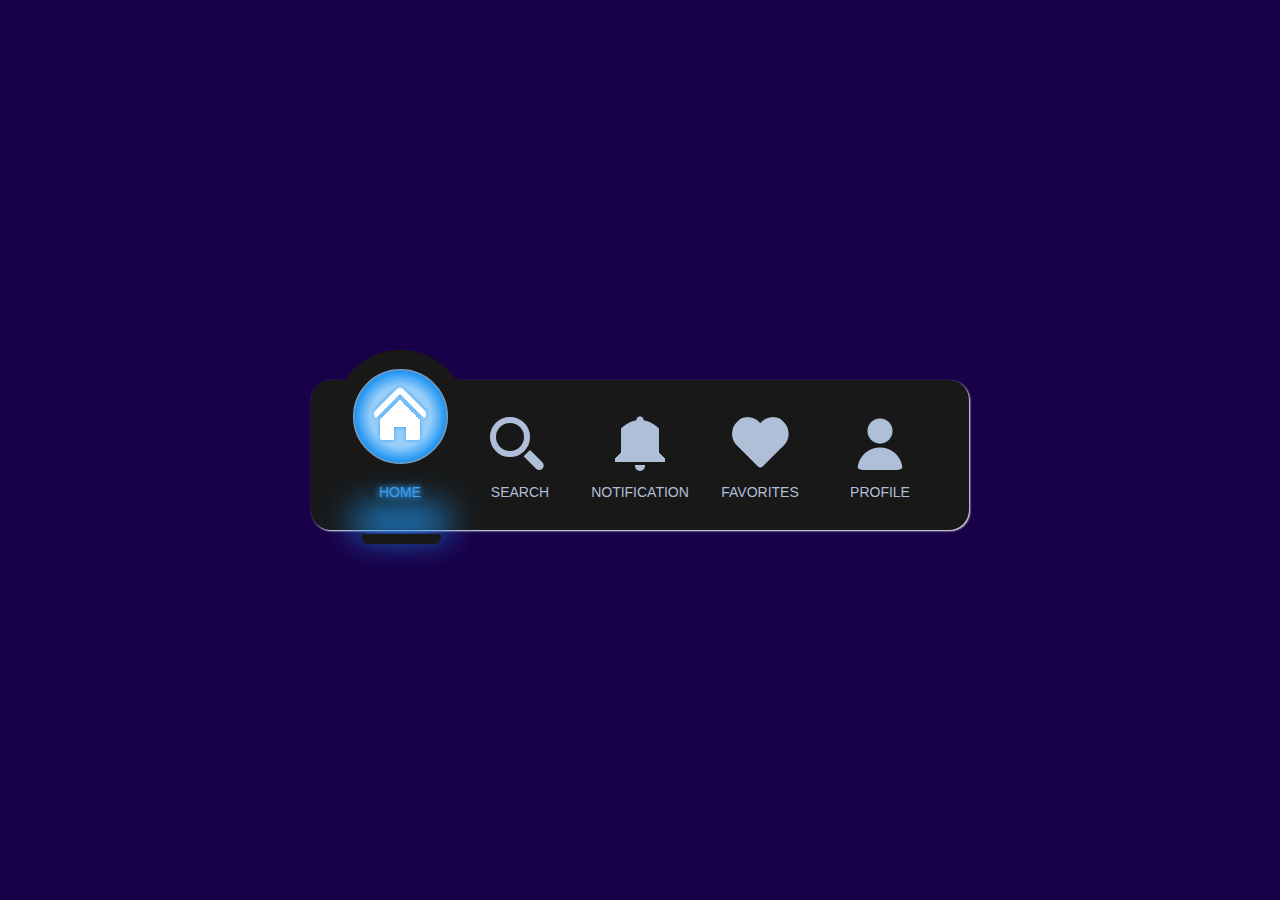
<file: Iconic/icons/index.html>
<!DOCTYPE html>
<html lang="en">

    <head>
        <meta charset="UTF-8">
        <meta http-equiv="X-UA-Compatible" content="IE=edge">
        <meta name="viewport" content="width=device-width, initial-scale=1.0">
        <title>Iconic</title>
        <link rel="stylesheet" href="style.css">
    </head>

    <body>
        <nav class="menu">

            <input type="radio" name="nav-item" id="m-home" checked><label for="m-home">Home</label>
            <input type="radio" name="nav-item" id="m-search"><label for="m-search">Search</label>
            <input type="radio" name="nav-item" id="m-notification"><label for="m-notification">Notification</label>
            <input type="radio" name="nav-item" id="m-favorites"><label for="m-favorites">Favorites</label>
            <input type="radio" name="nav-item" id="m-profile"><label for="m-profile">Profile</label>

            <div class="selector"></div>
        </nav>
        </nav>
    </body>

</html>
</file>
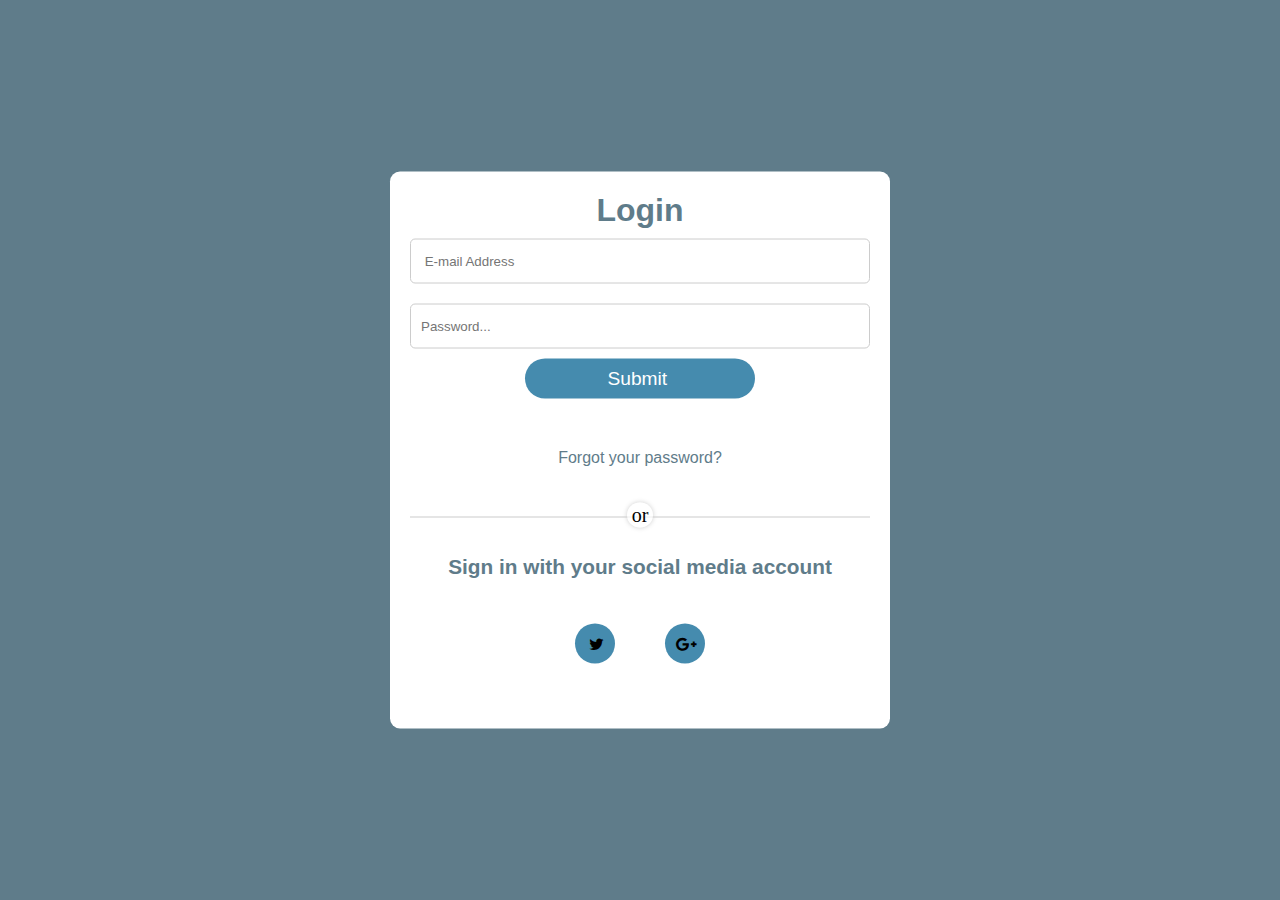
<file: Login-HTML-CSS-JS/form-contact/index.html>
<!DOCTYPE html>
<html lang="en">

    <head>
        <meta charset="UTF-8">
        <meta http-equiv="X-UA-Compatible" content="IE=edge">
        <meta name="viewport" content="width=device-width, initial-scale=1.0">
        <link rel='stylesheet'
            href='https://cdnjs.cloudflare.com/ajax/libs/font-awesome/4.7.0/css/font-awesome.min.css'>
        <link rel='stylesheet'
            href='https://cdnjs.cloudflare.com/ajax/libs/font-awesome/4.7.0/css/font-awesome.min.css'>
        <title>Contact us</title>
        <link rel="stylesheet" href="style.css">

    </head>

    <body>
        <main>
            <form>

                <h3>Login</h3>
                <input id="email" type="text" name="email..." placeholder=" E-mail Address">
                <input id="pass" type="password" name="password" placeholder="Password...">
                <div>
                    <input id="sub" type="submit" name="acao" value="Submit ">
                </div>

                <p><a href="#">Forgot your password?</a></p>

                <div>
                    <hr>
                </div>

                <h4>Sign in with your social media account</h4>

                <div id="nav">
                    <div id="a1"><span class="fa fa-twitter"></span><a href="https://" target="_blank"
                            rel="external"></a>
                    </div>

                    <div id="b1"><span class='fa fa-google-plus teal-color'><a href="#"></a></span>
                        <a href="#" target="_blank" rel="external"></a>
                    </div>

            </form>
        </main>
    </body>
    <script src="script.js"></script>

</html>
</file>
<file: Iconic/icons/style.css>
:root {
    --icon: #b0bfd8;
}

body {
    width: 100%;
    height: 100vh;
    display: flex;
    justify-content: center;
    align-items: center;
    overflow: hidden;
    margin: 0;
    background-color: #180148;
}

nav.menu {
    display: flex;
    justify-content: space-between;
    position: relative;
    height: 150px;
    padding: 0 29px 10px;
    background: #fff0;
    align-items: flex-end;
    width: 600px;
}

nav.menu:before {
    content: "";
    width: 100%;
    height: 150px;
    background: #181818;
    position: absolute;
    left: 0;
    bottom: 0;
    border-radius: 20px;
    z-index: -1;
    box-shadow: 1px 1px 2px 0px #fff;
}

input {
    display: none;
}

label {
    text-decoration: none;
    font-family: sans-serif;
    text-transform: uppercase;
    font-size: 14px;
    min-width: 100px;
    height: 100px;
    margin: 10px 10px 20px;
    text-align: center;
    display: inline-grid;
    align-items: end;
    color: #b0bfd8;
    position: relative;
    transition: all 0.5s cubic-bezier(0.68, -0.55, 0.27, 1.55) 0s;
    cursor: pointer;
}

label:hover {
    color: #fff;
    text-shadow: 0 0 5px #fff, 0 0 10px #fff;
}

input:checked+label {
    color: #fff;
    height: 130px;
}

.selector {
    --hole: #2196f3;
    background: radial-gradient(circle at 50% 50%,
            #fff8 30px,
            #fff0 45px,
            #fff 50px,
            #fff0 50px 100%),
        radial-gradient(circle at 50% 50%, var(--hole) 0 45px, #fff0 50px 100%),
        radial-gradient(circle at 50% 75px, #181818 0 70px, #fff0 71px 100%);
    width: 95px;
    height: 95px;
    position: absolute;
    bottom: 47px;
    left: 0;
    z-index: -1;
    transition: all 0.5s cubic-bezier(0.68, -0.55, 0.27, 1.55) 0s;
    border: 19px solid #181818;
    border-radius: 100%;
}

#m-home:checked~.selector {
    left: 23px;
}

#m-search:checked~.selector {
    left: 143px;
    filter: hue-rotate(535deg);
}

#m-notification:checked~.selector {
    left: 263px;
    filter: hue-rotate(950deg);
}

#m-favorites:checked~.selector {
    left: 383px;
    filter: hue-rotate(1580deg);
}

#m-profile:checked~.selector {
    left: 502px;
    filter: hue-rotate(1850deg);
}

.selector:after {
    content: "";
    position: absolute;
    bottom: -80px;
    width: 80px;
    height: 10px;
    background: #181818;
    left: calc(50% - 40px);
    border-radius: 5px 5px 15px 15px;
}

input:checked~.selector:after {
    box-shadow: 0 -17px 35px 8px var(--hole);
}

/*** ICONS ***/
label:before,
label:after {
    content: "";
    position: absolute;
    box-sizing: border-box;
    transition: all 0.5s ease 0s;
}

label:hover:before,
label:hover:after {
    filter: brightness(1.5) drop-shadow(0px 0px 4px #fff);
    transition: all 0.5s ease 0s;
}

input:checked+label:before,
input:checked+label:after {
    filter: brightness(1.5) drop-shadow(0px 0px 2px var(--sel));
    transition: all 0.5s ease 0s;
}

label[for="m-home"]:before {
    width: 40px;
    height: 40px;
    left: 30px;
    top: 30px;
    transition: all 0.5s cubic-bezier(0.68, -0.55, 0.27, 1.55) 0s;
    border-radius: 2px;
    background: conic-gradient(from 90deg at 65% 60%,
            var(--icon) 0 25%,
            #fff0 0 100%),
        conic-gradient(from 180deg at 35% 60%, var(--icon) 0 25%, #fff0 0 100%),
        conic-gradient(from 135deg at 50% 0%, var(--icon) 0 25%, #fff0 0 100%);
    background-repeat: no-repeat;
    background-size: 100% 100%, 100% 100%, 100% 27px;
}

label[for="m-home"]:after {
    width: 40px;
    height: 40px;
    left: 30px;
    top: 24px;
    border: 6px solid var(--icon);
    border-right-width: 0;
    border-bottom-width: 0;
    transform: rotate(45deg);
    border-radius: 5px;
    transition: all 0.5s cubic-bezier(0.68, -0.55, 0.27, 1.55) 0s;
}

label[for="m-search"]:before {
    width: 40px;
    height: 40px;
    left: 20px;
    top: 17px;
    border: 6px solid var(--icon);
    border-radius: 100%;
    transition: all 0.5s cubic-bezier(0.68, -0.55, 0.27, 1.55) 0s;
}

label[for="m-search"]:after {
    width: 22px;
    height: 9px;
    left: 60px;
    top: 50px;
    transition: all 0.5s cubic-bezier(0.68, -0.55, 0.27, 1.55) 0s;
    background: var(--icon);
    transform-origin: left top;
    transform: rotate(45deg);
    border-radius: 0 10px 10px 0;
}

label[for="m-notification"]:before {
    width: 50px;
    height: 42px;
    left: 25px;
    top: 20px;
    z-index: 1;
    border-radius: 30px 30px 0 0;
    transition: all 0.5s cubic-bezier(0.68, -0.55, 0.27, 1.55) 0s;
    background: linear-gradient(90deg,
            #fff0 0 6px,
            var(--icon) 0 calc(100% - 6px),
            #fff0 calc(100% - 6px) 100%),
        conic-gradient(from 135deg at 50% 33%, var(--icon) 0 25%, #fff0 0 100%);
}

label[for="m-notification"]:after {
    width: 10px;
    height: 57px;
    left: 45px;
    top: 14px;
    z-index: 0;
    transition: all 0.5s cubic-bezier(0.68, -0.55, 0.27, 1.55) 0s;
    background: radial-gradient(circle at 50% 6px,
            var(--icon) 3px,
            #fff0 4px 100%),
        #fff0;
    transform-origin: left top;
    border-bottom: 6px solid var(--icon);
    border-radius: 5px;
}

label[for="m-favorites"]:before {
    width: 50px;
    height: 50px;
    left: 18px;
    top: -9px;
    transition: all 0.5s cubic-bezier(0.68, -0.55, 0.27, 1.55) 0s;
    background: radial-gradient(circle at 16px 16px,
            var(--icon) 0 16px,
            #fff0 calc(16px + 1px) 100%),
        radial-gradient(circle at 34px 34px,
            var(--icon) 0 16px,
            #fff0 calc(16px + 1px) 100%),
        linear-gradient(45deg, var(--icon) 0 37px, #fff0 38px 100%);
    border-radius: 17px 22px 17px 4px;
    transform: rotate(-45deg);
    transform-origin: center right;
}

label[for="m-profile"]:before {
    width: 50px;
    height: 54px;
    top: 16px;
    background: radial-gradient(circle at 50% 15px,
            var(--icon) 0 12px,
            #fff0 13px 100%),
        radial-gradient(circle at 50% 100%, var(--icon) 0 22px, #fff0 23px 100%);
    left: 25px;
    border-radius: 8px;
}

input:checked+label {
    color: var(--sel);
    text-shadow: 0 0 5px var(--sel), 0 0 10px var(--sel);
}

input:checked+label[for="m-home"] {
    --sel: #39a1f4;
}

input:checked+label[for="m-search"] {
    --sel: #f48d4e;
}

input:checked+label[for="m-notification"] {
    --sel: #84a91c;
}

input:checked+label[for="m-favorites"] {
    --sel: #ff6275;
    height: 125px;
}

input:checked+label[for="m-profile"] {
    --sel: #9d74ff;
}

@media only screen and (orientation: portrait) {
    label {
        color: transparent !important;
        text-shadow: none !important;
    }
}
</file>
<file: Login-HTML-CSS-JS/form-contact/style.css>
* {
     margin: 0;
     padding: 0PX;
     box-sizing: border-box;
 }

 body {
     background-color: #5f7c8a;
 }

 form {
     border-radius: 10px;
     background-color: white;
     max-width: 500px;
     width: 80%;
     padding: 20px;
     position: absolute;
     left: 50%;
     top: 50%;
     transform: translate(-50%, -50%);
 }

 form h3 {
     font-size: 2em;
     text-align: center;
     color: #5f7c8a;
     font-family: 'Franklin Gothic Medium', 'Arial Narrow', Arial, sans-serif;
 }

 input#email, input#pass {
     width: 100%;
     height: 45px;
     border: 1px solid #ccc;
     border-radius: 5px;
     padding-left: 10px;
     margin: 10px 0;
 }

 div {
     text-align: center;
 }

 form input[type=submit] {
     font-size: 1.2em;
     text-align: center;
     width: 50%;
     height: 40px;
     cursor: pointer;
     background-color: #0a6694c2;
     color: white;
     border-radius: 20px;
     border: 0;
     transition: .5s;
 }

 form input[type=submit]:hover {
     background-color: #5f7c8a;
 }

 form input[type=text]:focus {
     outline: 0;
 }

 form input[type=password]:focus {
     outline: 0;

 }

 p a {
     display: block;
     margin: 50px;
     text-decoration: none;
     font-size: 1em;
     font-family: 'Franklin Gothic Medium', 'Arial Narrow', Arial, sans-serif;
     color: #5f7c8a;
     text-align: center;
 }

 a:hover {
     color: #ccc;
 }

 h4 {
     font-family: 'Franklin Gothic Medium', 'Arial Narrow', Arial, sans-serif;
     text-align: center;
     padding: 37px 0px;
     padding-bottom: 0px;
     color: #5f7c8a;
     font-size: 1.3em;
 }

 div hr {
     border: 0px;
     border-top: double 0.5px;
     height: 0px;
     overflow: visible;
     padding: 0;
     text-align: center;
     color: #ccc;


 }

 div hr::after {
     border-radius: 50%;
     content: "or";
     font: bold;
     display: inline-block;
     position: relative;
     top: -15px;
     font-size: 20px;
     padding: 1px 4.3px;
     color: black;
     background: rgba(255, 255, 255, 0.671);
     box-shadow: 0px 0px 5px 0px #ccc;
 }

 #nav {
     padding: 1px;
     width: 50%;
     height: 130px;
     display: flex;
     justify-content: center;
     align-items: center;
     margin-left: 25%;
 }

 #a1, #b1 {
     background-color: #0a6694c2;
     border-radius: 100%;
     position: relative;
     width: 40px;
     height: 40px;
     margin: 25px;
 }

 #a1:hover, #b1:hover {
     background-color: #5f7c8a;
 }

 span {
     width: 50px;
     display: inline-block;
     margin: 30%;
     margin-left: -10%;
     cursor: pointer;
     position: relative;
 }
</file>
